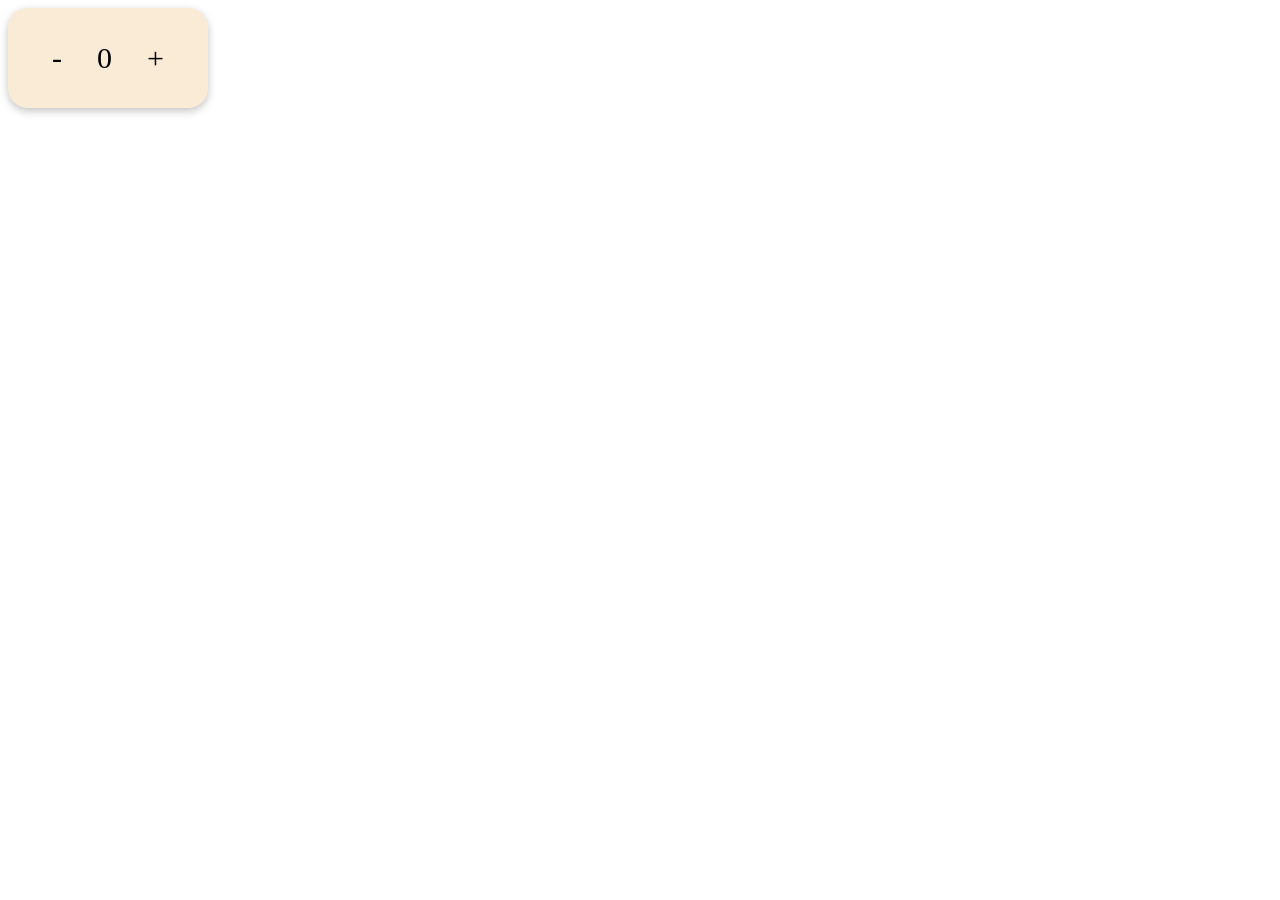
<file: counter/index.html>
<!DOCTYPE html>
<html lang="en">
  <head>
    <meta charset="UTF-8" />
    <meta name="viewport" content="width=device-width, initial-scale=1.0" />
    <title>Counter</title>
    <link rel="stylesheet" href="style.css" />
  </head>
  <body>
    <div class="container">
      <div class="content">
        <div class="minus">-</div>
        <div class="number">0</div>
        <div class="plus">+</div>
      </div>
    </div>

    <script src="script.js"></script>
  </body>
</html>
</file>
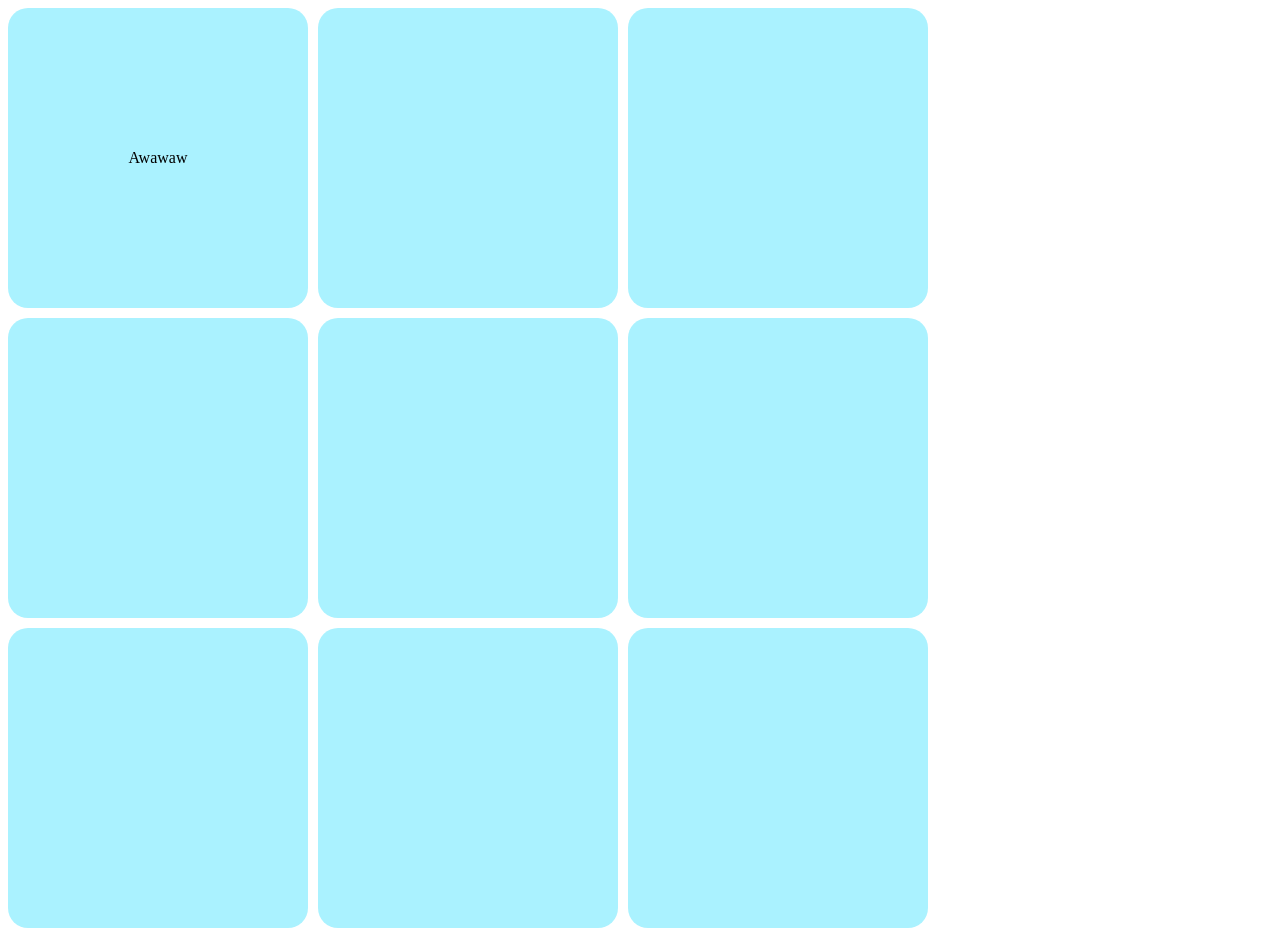
<file: connected.html>
<!DOCTYPE html>
<html lang="en">
  <head>
    <meta charset="UTF-8" />
    <meta name="viewport" content="width=device-width, initial-scale=1.0" />
    <title>Document</title>
    <link rel="stylesheet" href="connected.css" />
  </head>
  <body>
    <div class="cont">
      <div class="container">
        <p>Awawaw</p>
      </div>
      <div class="container"></div>
      <div class="container"></div>
      <div class="container"></div>
      <div class="container"></div>
      <div class="container"></div>
      <div class="container"></div>
      <div class="container"></div>
      <div class="container"></div>
    </div>
    <script src="connected.js"></script>
  </body>
</html>
</file>
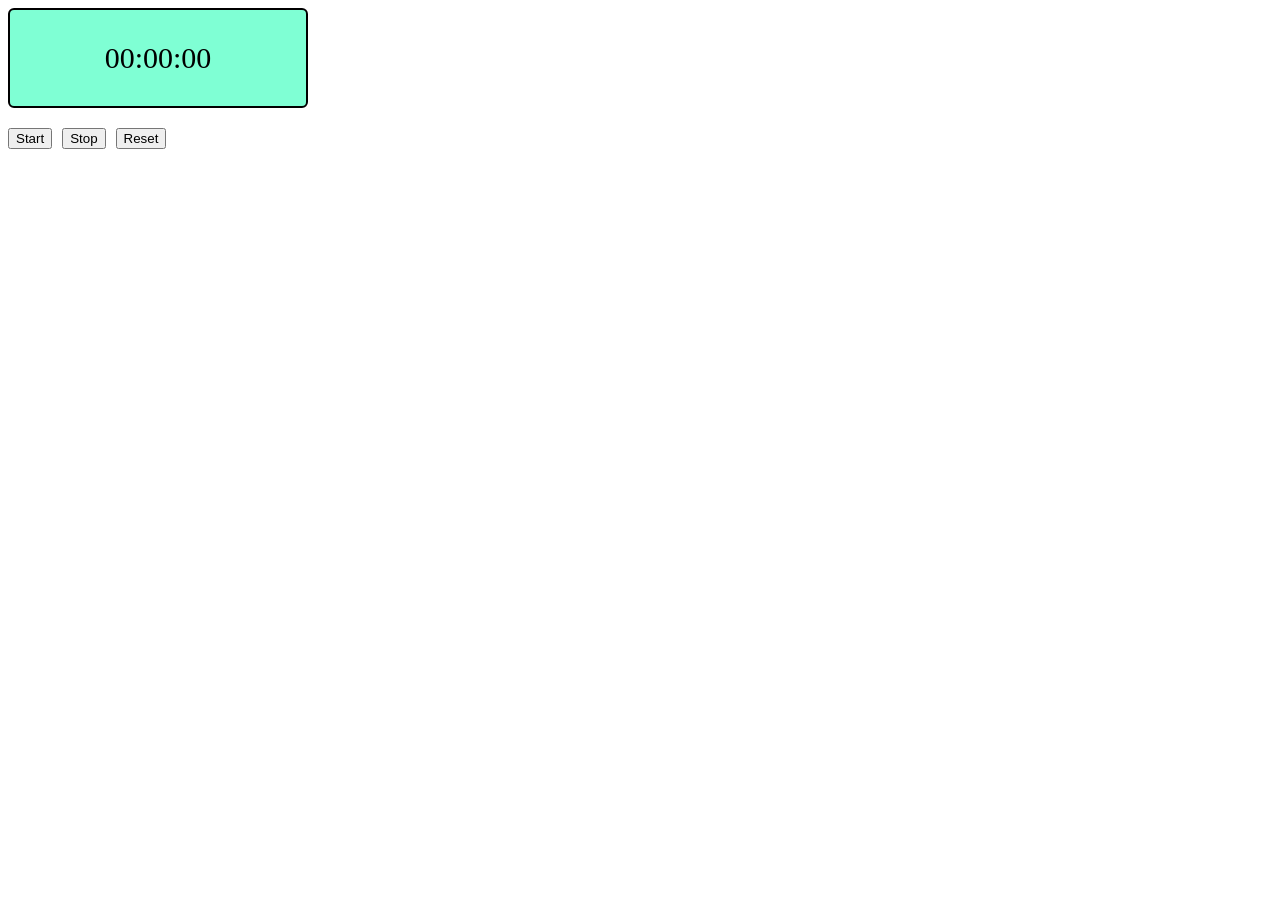
<file: time.html>
<!DOCTYPE html>
<html lang="en">
  <head>
    <meta charset="UTF-8" />
    <meta name="viewport" content="width=device-width, initial-scale=1.0" />
    <title>Document</title>
    <link rel="stylesheet" href="time.css" />
  </head>
  <body>
    <div class="timecont">
      <span class="hour">00</span>
      <p class="tseg">:</p>
      <span class="min">00</span>
      <p class="tseg">:</p>
      <span class="sec">00</span>
    </div>
    <div class="buttons">
      <button class="start">Start</button>
      <button class="stop">Stop</button>
      <button class="reset">Reset</button>
    </div>
    <script src="time.js"></script>
  </body>
</html>
</file>
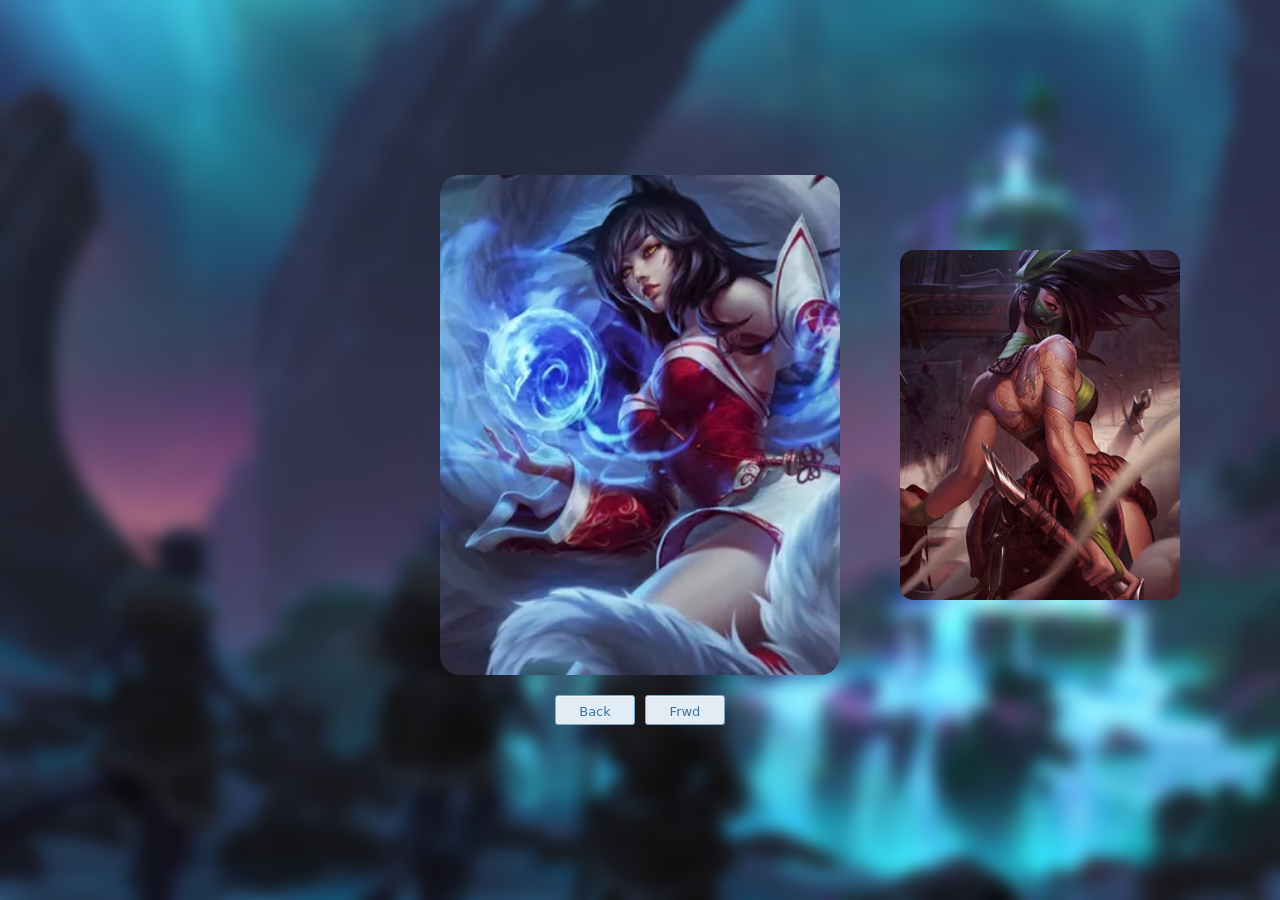
<file: 3 tasks/carousel.html>
<!DOCTYPE html>
<html lang="en">
  <head>
    <meta charset="UTF-8" />
    <meta name="viewport" content="width=device-width, initial-scale=1.0" />
    <title>CArousel</title>
    <link rel="stylesheet" href="carousel.css" />
  </head>
  <body>
    <div class="bg">
      <div class="container">
        <div class="carousel-wrapper">
          <div class="slides">
            <div class="slide">
              <img src="./src/carousel/ahri.webp" alt="ded" />
            </div>
            <div class="slide">
              <img src="./src/carousel/akali.avif" alt="ded" />
            </div>
            <div class="slide">
              <img src="./src/carousel/Aphelios_0.jpg" alt="ded" />
            </div>
            <div class="slide">
              <img src="./src/carousel/evelynn.avif" alt="ded" />
            </div>
            <div class="slide">
              <img src="./src/carousel/fiora.avif" alt="ded" />
            </div>
            <div class="slide">
              <img src="./src/carousel/gwen.avif" alt="ded" />
            </div>
            <div class="slide">
              <img src="./src/carousel/hwei.avif" alt="ded" />
            </div>
            <div class="slide">
              <img src="./src/carousel/irelia.webp" alt="ded" />
            </div>
            <div class="slide">
              <img src="./src/carousel/jhin.avif" alt="ded" />
            </div>
            <div class="slide">
              <img src="./src/carousel/kayn.avif" alt="ded" />
            </div>
          </div>
        </div>
        <div class="buttons">
          <button class="button" id="prev">Back</button>
          <button class="button" id="next">Frwd</button>
        </div>
      </div>
    </div>
    <script src="carousel.js"></script>
  </body>
</html>
</file>
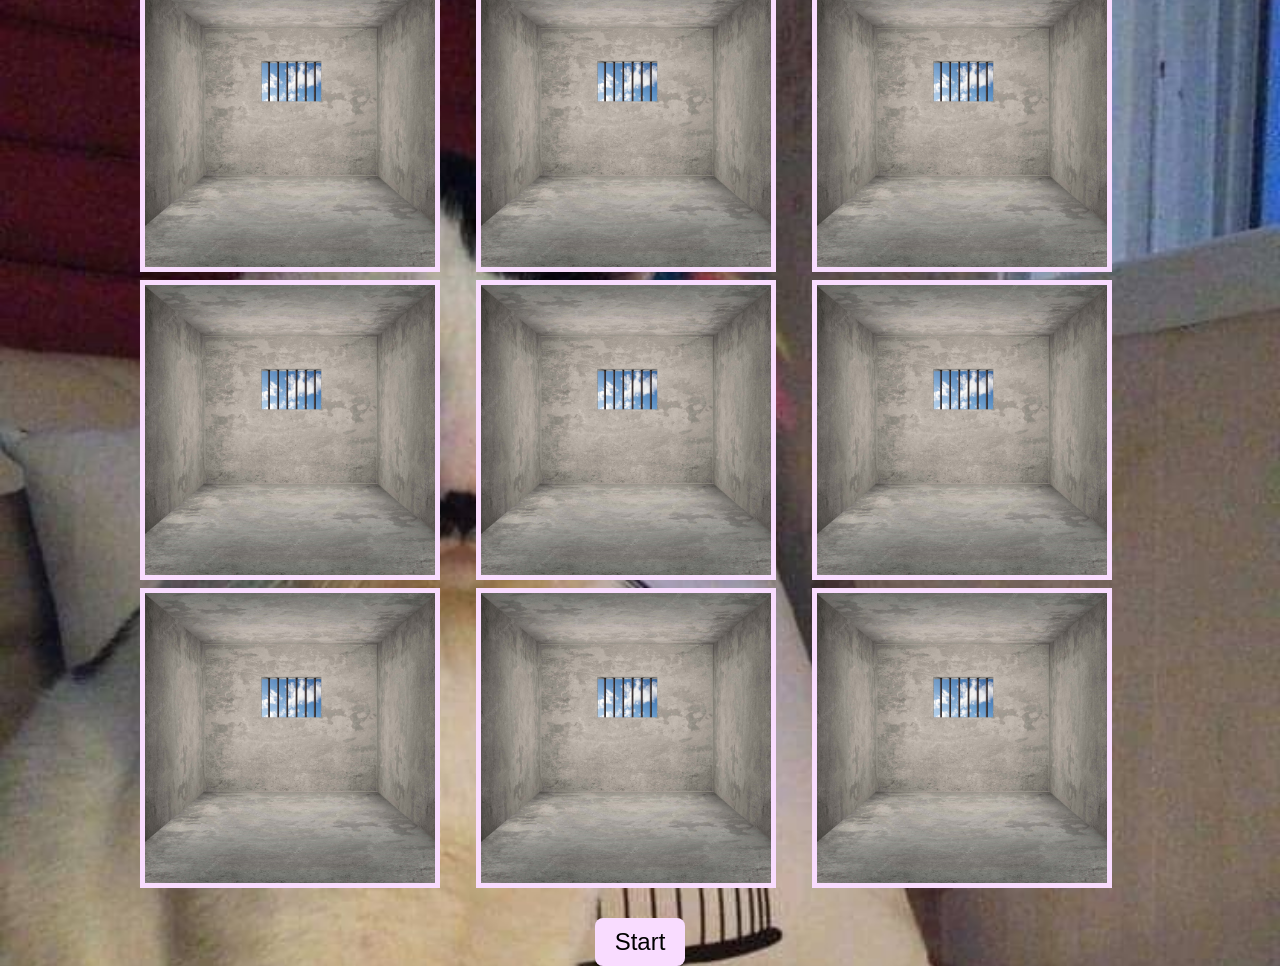
<file: 3 tasks/whack.html>
<!DOCTYPE html>
<html lang="en">
  <head>
    <meta charset="UTF-8" />
    <meta name="viewport" content="width=device-width, initial-scale=1.0" />
    <title>Document</title>
    <link rel="stylesheet" href="whack.css" />
  </head>
  <body>
    <h1 class="score">Help Kitler in making the world a better place!</h1>
    <div class="whack">
      <div class="hole">
        <img src="./src/whack/jew.png" alt="pepe" />
      </div>
      <div class="hole">
        <img src="./src/whack/jew.png" alt="pepe" />
      </div>
      <div class="hole">
        <img src="./src/whack/jew.png" alt="pepe" />
      </div>
      <div class="hole">
        <img src="./src/whack/jew.png" alt="pepe" />
      </div>
      <div class="hole">
        <img src="./src/whack/jew.png" alt="pepe" />
      </div>
      <div class="hole">
        <img src="./src/whack/jew.png" alt="pepe" />
      </div>
      <div class="hole">
        <img src="./src/whack/jew.png" alt="pepe" />
      </div>
      <div class="hole">
        <img src="./src/whack/jew.png" alt="pepe" />
      </div>
      <div class="hole">
        <img src="./src/whack/jew.png" alt="pepe" />
      </div>
    </div>
    <button class="startButton">Start</button>
    <script src="whack.js"></script>
  </body>
</html>
</file>
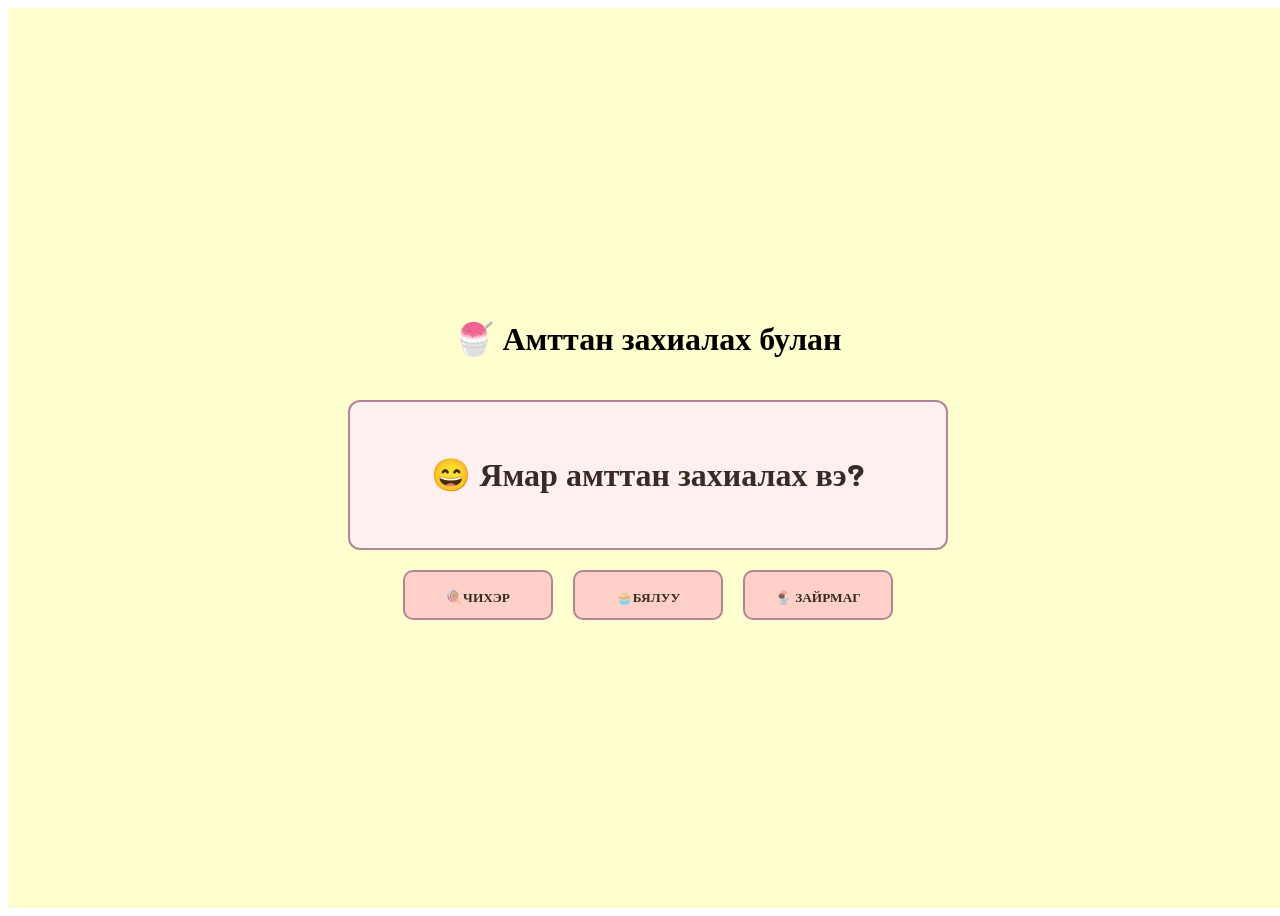
<file: candy-shop-lul/page.html>
<!DOCTYPE html>
<html lang="en">
  <head>
    <meta charset="UTF-8" />
    <meta name="viewport" content="width=device-width, initial-scale=1.0" />
    <title>Document</title>
    <link rel="stylesheet" href="style.css" />
    <link rel="preconnect" href="https://fonts.googleapis.com" />
    <link rel="preconnect" href="https://fonts.gstatic.com" crossorigin />
    <link
      href="https://fonts.googleapis.com/css2?family=Inter:ital,opsz,wght@0,14..32,100..900;1,14..32,100..900&family=Sour+Gummy:ital,wght@0,100..900;1,100..900&display=swap"
      rel="stylesheet"
    />
  </head>
  <body>
    <div class="body1">
      <h1>&#127847; Амттан захиалах булан</h1>
      <div class="bigcontainer">
        <h1 id="BigText">&#128516; Ямар амттан захиалах вэ?</h1>
      </div>
      <div class="buttons">
        <button id="Candy" onclick="CandyDisp()">&#127853;Чихэр</button>
        <button id="Cake" onclick="CakeDisp()">&#129473;Бялуу</button>
        <button id="Cream" onclick="CreamDisp()">&#127848; Зайрмаг</button>
      </div>
    </div>

    <script src="script.js"></script>
  </body>
</html>
</file>
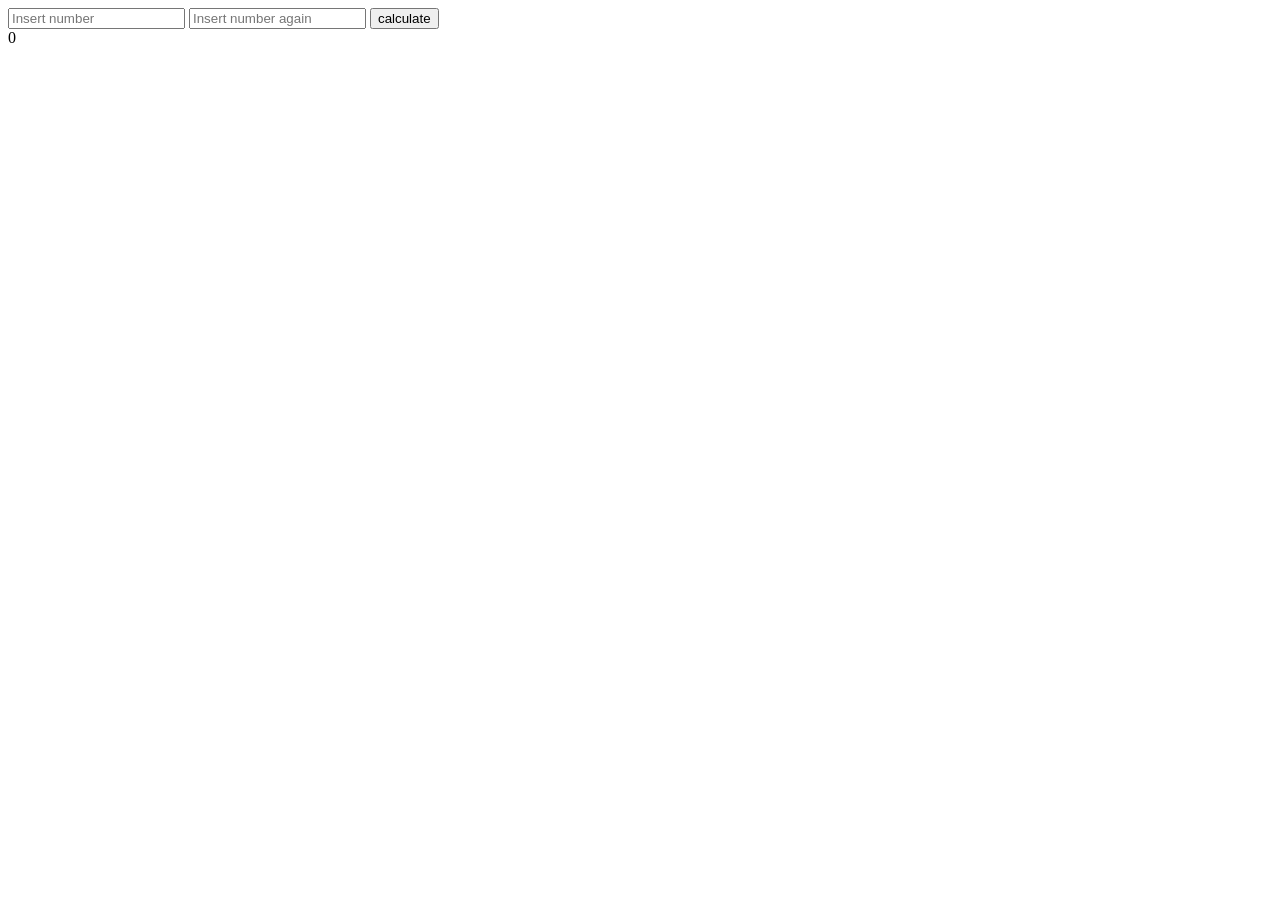
<file: dom input stuff/dom2.html>
<!DOCTYPE html>
<html lang="en">
  <head>
    <meta charset="UTF-8" />
    <meta name="viewport" content="width=device-width, initial-scale=1.0" />
    <title>Document</title>
  </head>
  <body>
    <input type="text" id="input1" placeholder="Insert number" />
    <input type="text" id="input2" placeholder="Insert number again" />
    <button class="calc">calculate</button>
    <div class="answer" id="answer">0</div>
  </body>
</html>
</file>
<file: counter/style.css>
* {
  box-sizing: border-box;
}

body {
  display: flex;
}
.container {
  display: flex;
  justify-content: center;
  align-items: center;
  width: 200px;
  height: 100px;
  border-radius: 20px;
  box-shadow: rgba(0, 0, 0, 0.24) 0px 3px 8px;
  background-color: antiquewhite;
}

.content {
  display: flex;
  justify-content: center;
  align-items: center;
  gap: 35px;
  font-size: 30px;
}
</file>
<file: connected.css>
* {
  box-sizing: border-box;
}

body {
  width: 100vw;
  height: 100vh;
}

.cont {
  display: flex;
  gap: 10px;
  width: 1000px;
  flex-wrap: wrap;
}

.container {
  width: 300px;
  height: 300px;
  background-color: #aaf2ff;
  border-radius: 20px;
  display: flex;
  align-items: center;
  justify-content: center;
}
</file>
<file: time.css>
* {
  box-sizing: border-box;
}

.timecont {
  width: 300px;
  height: 100px;
  display: flex;
  justify-content: center;
  align-items: center;
  background-color: aquamarine;
  border-radius: 6px;
  border: 2px solid black;
  font-size: 30px;
}

.buttons {
  display: flex;
  gap: 10px;

  margin-top: 20px;
}
</file>
<file: 3 tasks/carousel.css>
* {
  box-sizing: border-box;
  margin: 0;
}

body {
  width: 100vw;
  height: 100vh;
  display: flex;
  flex-direction: column;
  justify-content: center;
  align-items: center;
  background-color: #d9fff9;
}

.bg {
  width: 100vw;
  height: 100vh;
  background-image: url(./src/carousel/1175799.png);
  background-size: cover;
  display: flex;
  justify-content: center;
  align-items: center;
  /* filter: blur(20px); */
  overflow: hidden;
}

.button {
  display: flex;
  justify-content: center;
  align-items: center;
  width: 80px;
  height: 30px;
  background-color: #e1ecf4;
  border-radius: 3px;
  border: 1px solid #7aa7c7;
  box-shadow: rgba(255, 255, 255, 0.7) 0 1px 0 0 inset;
  box-sizing: border-box;
  color: #39739d;
  cursor: pointer;
  display: inline-block;
  font-family: -apple-system, system-ui, "Segoe UI", "Liberation Sans",
    sans-serif;
  font-size: 13px;
  font-weight: 400;
  line-height: 1.15385;
  margin: 0;
  outline: none;
  padding: 8px 0.8em;
  position: relative;
  text-align: center;
  text-decoration: none;
  user-select: none;
  -webkit-user-select: none;
  touch-action: manipulation;
  vertical-align: baseline;
  white-space: nowrap;
}

.buttons {
  display: flex;
  gap: 10px;
}

.container {
  display: flex;
  align-items: center;
  position: relative;
  flex-direction: column;
  gap: 20px;
}

.carousel-wrapper {
  width: 1200px;
  height: 500px;
  overflow: hidden;
  position: relative;
}

.slides {
  width: fit-content;
  height: 100%;
  display: flex;
  transition: 300ms;
  transform: translateX(400px);
}

.slide {
  width: 400px;
  height: 100%;
  overflow: hidden;
  border-radius: 20px;
  transition: 300ms;
  scale: 0.7;
  display: flex;
  flex-direction: column;
  justify-content: center;
  text-align: center;
  font-size: 25px;
  font-family: Arial, sans-serif;
  font-weight: 400;
}

.slide img {
  width: 100%;
  height: 100%;
  object-fit: cover;
}
</file>
<file: 3 tasks/whack.css>
* {
  box-sizing: border-box;
  margin: 0;
  padding: 0;
}

body {
  display: flex;
  flex-direction: column;
  justify-content: center;
  align-items: center;
  width: 100vw;
  height: 100vh;
  background-image: url(./src/whack/kitlerbg.jpg);
  background-position: center center;
  background-repeat: no-repeat;
  background-size: cover;
  gap: 10px;
}
body h1 {
  font-size: 48px;
  color: #f9dcff;
}

.whack {
  width: 1000px;
  height: 1000px;
  /* border: 5px solid #f9dcff; */
  display: grid;
  justify-content: center;
  grid-template-columns: repeat(3, 1fr);
  grid-template-rows: repeat(3, 1fr);
  gap: 8px;
}

.hole {
  width: 300px;
  height: 300px;
  border: 5px solid #f9dcff;
  background-image: url(./src/whack/jail.jpg);
  background-repeat: no-repeat;
  background-size: cover;
  display: flex;
  justify-content: center;
  align-items: flex-end;
  position: relative;
  overflow: hidden;
}

.hole img {
  position: absolute;
  bottom: 100%;
}

.startButton {
  margin-top: 20px;
  padding: 10px 20px;
  font-size: 24px;
  background-color: #f9dcff;
  border: none;
  border-radius: 8px;
  cursor: pointer;
}

.score {
  font-size: 24px;
}
</file>
<file: candy-shop-lul/style.css>
* {
  box-sizing: border-box;
  font-family: "Sour Gummy";
}
.body1 {
  width: 100vw;
  height: 100vh;
  display: flex;
  justify-content: center;
  align-items: center;
  flex-direction: column;
  gap: 20px;
  background-color: #fffece;
}
.bigcontainer {
  padding: 20px;
  width: 600px;
  height: 150px;
  display: flex;
  justify-content: center;
  align-items: center;
  text-align: center;
  color: #382b22;
  padding: 1.25em 2em;
  background: #fff0f0;
  border: 2px solid #b18597;
  border-radius: 0.75em;
}

.buttons {
  display: flex;
  gap: 20px;
}

.buttons button {
  width: 150px;
  height: 50px;
  font-weight: 600;
  color: #382b22;
  text-transform: uppercase;
  padding: 1.25em 2em;
  background: #ffd0c7;
  border: 2px solid #b18597;
  border-radius: 0.75em;
  -webkit-transform-style: preserve-3d;
  transform-style: preserve-3d;
  -webkit-transition: background 150ms cubic-bezier(0, 0, 0.58, 1),
    -webkit-transform 150ms cubic-bezier(0, 0, 0.58, 1);
  transition: transform 150ms cubic-bezier(0, 0, 0.58, 1),
    background 150ms cubic-bezier(0, 0, 0.58, 1),
    -webkit-transform 150ms cubic-bezier(0, 0, 0.58, 1);
}
button:hover {
  background: #ffe9e9;
  -webkit-transform: translate(0, 0.25em);
  transform: translate(0, 0.25em);
}

button:hover::before {
  -webkit-box-shadow: 0 0 0 2px #b18597, 0 0.5em 0 0 #ffe3e2;
  box-shadow: 0 0 0 2px #b18597, 0 0.5em 0 0 #ffe3e2;
  -webkit-transform: translate3d(0, 0.5em, -1em);
  transform: translate3d(0, 0.5em, -1em);
}

button:active {
  background: #ffe9e9;
  -webkit-transform: translate(0em, 0.75em);
  transform: translate(0em, 0.75em);
}

button:active::before {
  -webkit-box-shadow: 0 0 0 2px #b18597, 0 0 #ffe3e2;
  box-shadow: 0 0 0 2px #b18597, 0 0 #ffe3e2;
  -webkit-transform: translate3d(0, 0, -1em);
  transform: translate3d(0, 0, -1em);
}
</file>
